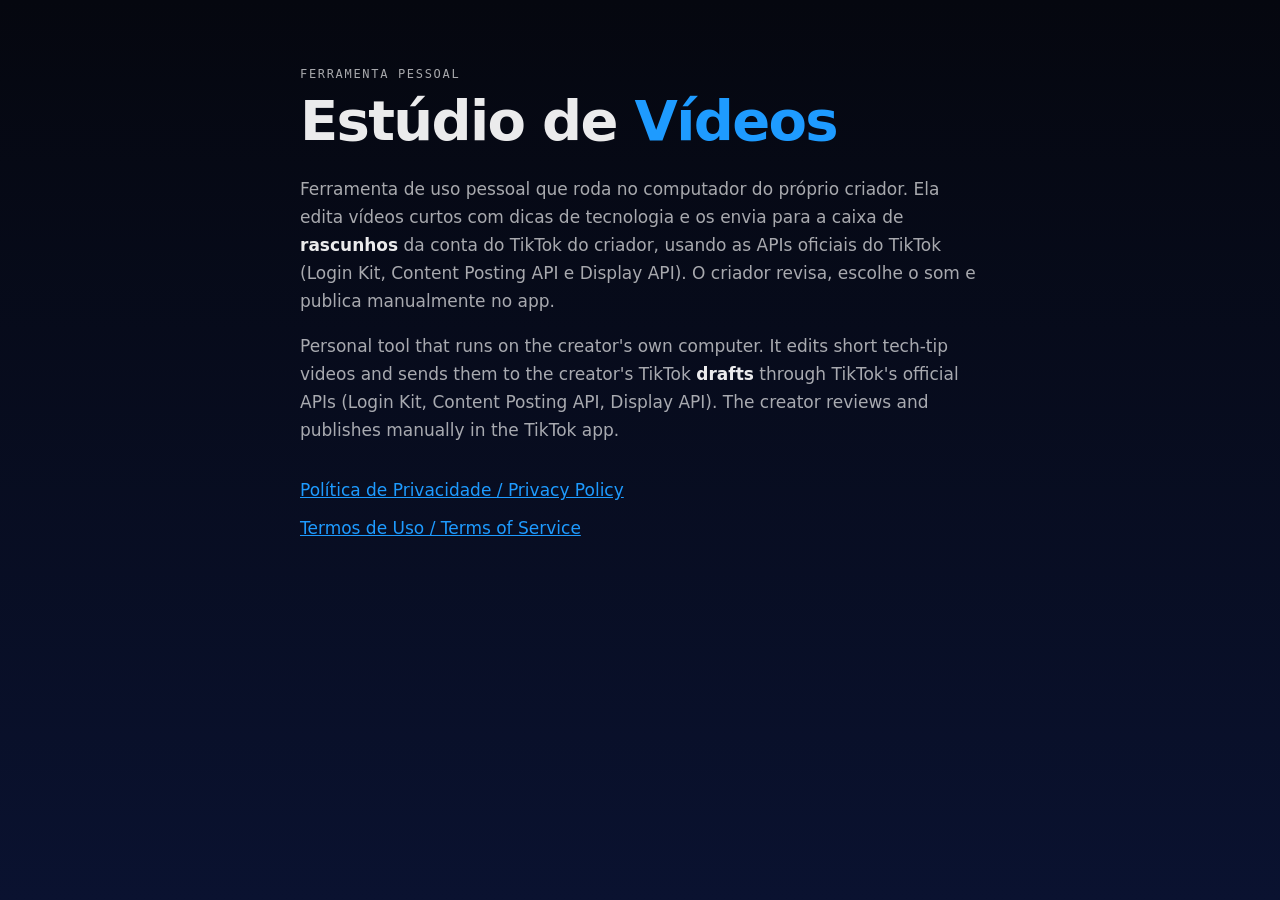
<file: index.html>
<!doctype html>
<html lang="pt-BR">
  <head>
    <meta charset="utf-8" />
    <meta name="viewport" content="width=device-width, initial-scale=1" />
    <title>Estúdio de Vídeos</title>
    <link rel="stylesheet" href="estilo.css" />
  </head>
  <body>
    <main>
      <p class="tag">FERRAMENTA PESSOAL</p>
      <h1>Estúdio de <span>Vídeos</span></h1>
      <p>
        Ferramenta de uso pessoal que roda no computador do próprio criador. Ela edita vídeos
        curtos com dicas de tecnologia e os envia para a caixa de <strong>rascunhos</strong> da
        conta do TikTok do criador, usando as APIs oficiais do TikTok (Login Kit, Content Posting
        API e Display API). O criador revisa, escolhe o som e publica manualmente no app.
      </p>
      <p>
        Personal tool that runs on the creator's own computer. It edits short tech-tip videos and
        sends them to the creator's TikTok <strong>drafts</strong> through TikTok's official APIs
        (Login Kit, Content Posting API, Display API). The creator reviews and publishes manually
        in the TikTok app.
      </p>
      <nav>
        <a href="privacidade.html">Política de Privacidade / Privacy Policy</a>
        <a href="termos.html">Termos de Uso / Terms of Service</a>
      </nav>
    </main>
  </body>
</html>
</file>
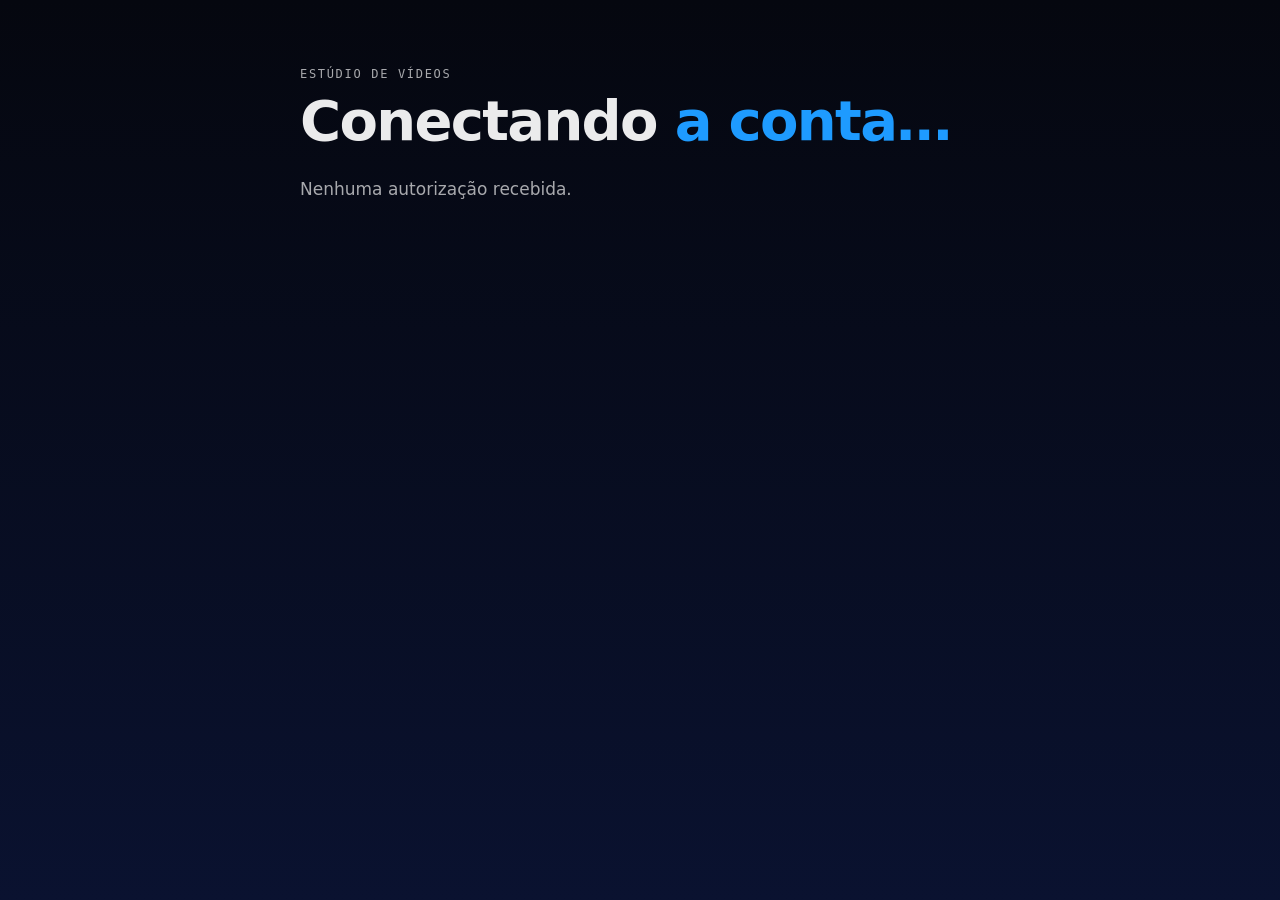
<file: callback/index.html>
<!doctype html>
<html lang="pt-BR">
  <head>
    <meta charset="utf-8" />
    <meta name="viewport" content="width=device-width, initial-scale=1" />
    <title>Conectando…</title>
    <link rel="stylesheet" href="../estilo.css" />
  </head>
  <body>
    <main>
      <p class="tag">ESTÚDIO DE VÍDEOS</p>
      <h1>Conectando <span>a conta…</span></h1>
      <p id="msg">
        Voltando para o Estúdio de Vídeos no seu computador. Se nada acontecer, verifique se o
        comando <code>pnpm agente conectar</code> está rodando.
      </p>
    </main>
    <script>
      // Repassa a resposta do Login Kit (code/state ou error) para o agente que roda no
      // computador do próprio usuário. Nenhum dado é enviado a outro lugar.
      var q = window.location.search;
      if (q) {
        window.location.replace("http://localhost:3455/callback/" + q);
      } else {
        document.getElementById("msg").textContent = "Nenhuma autorização recebida.";
      }
    </script>
  </body>
</html>
</file>
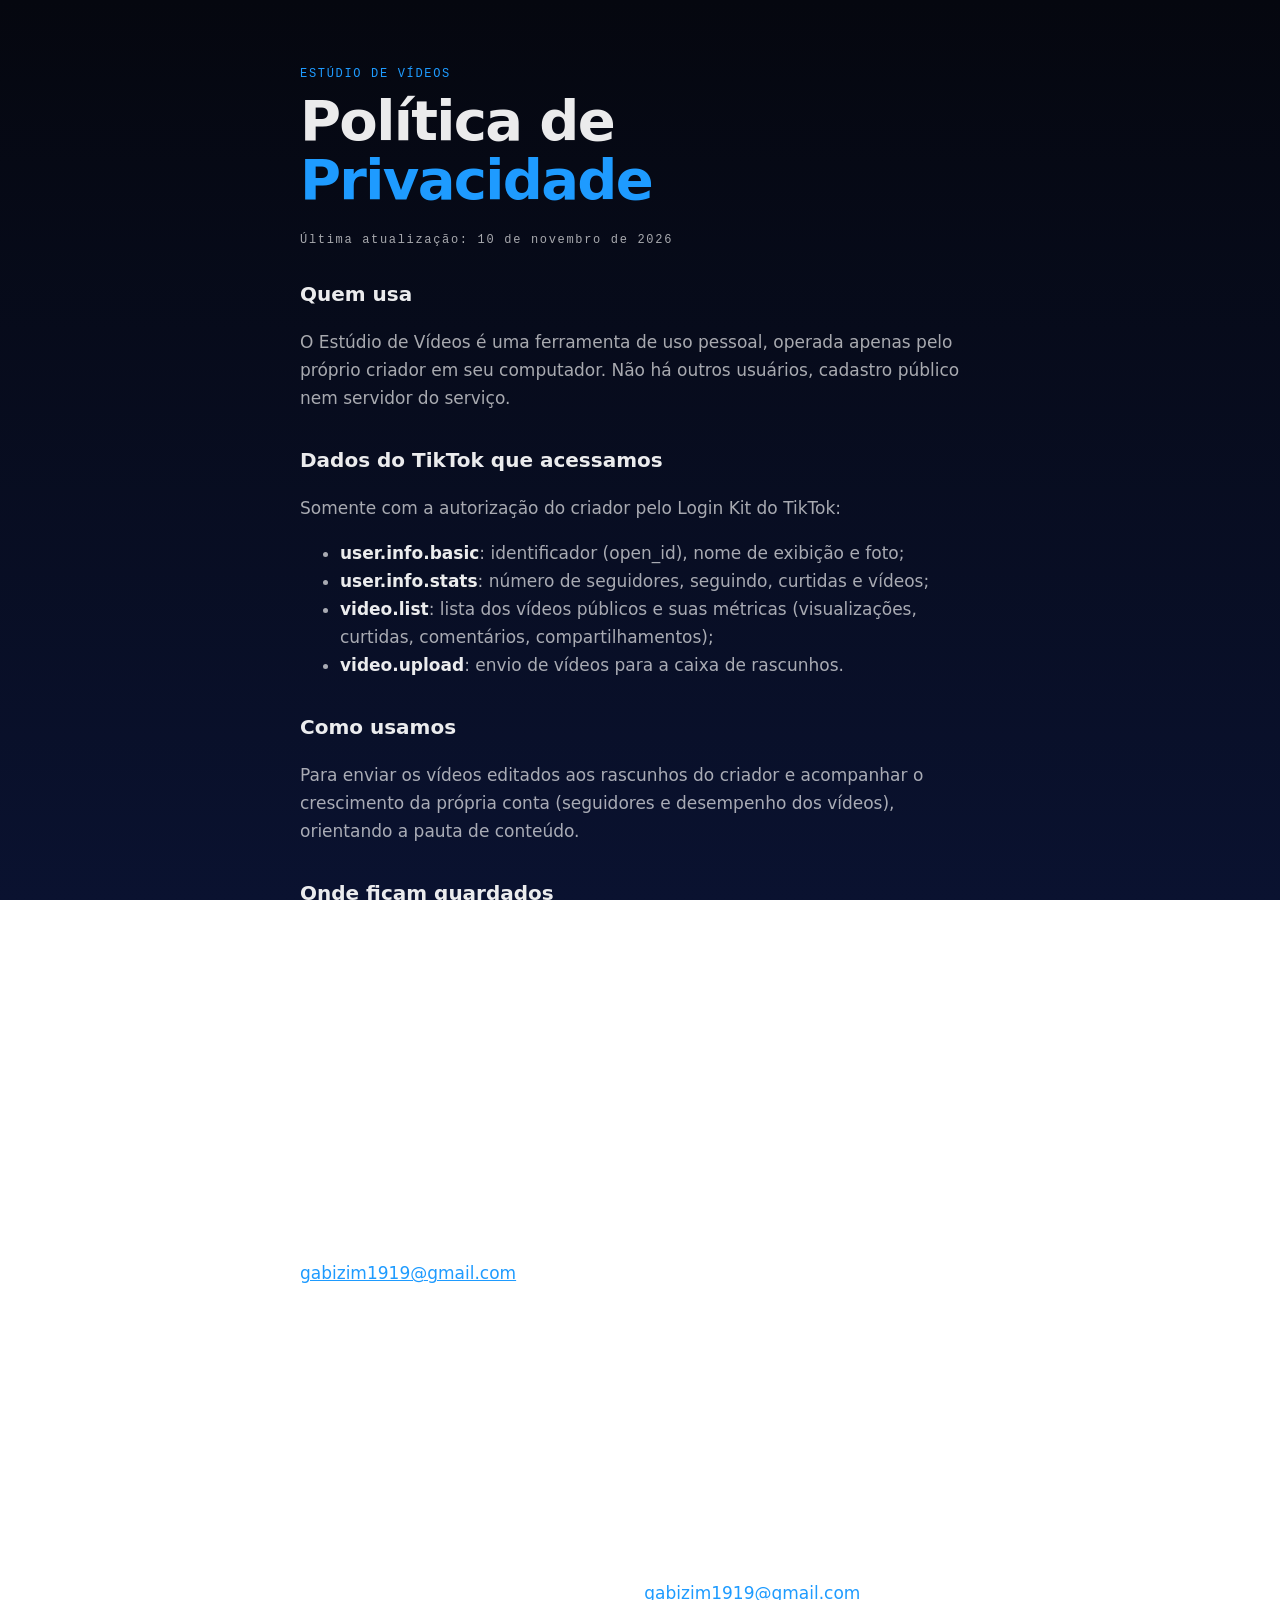
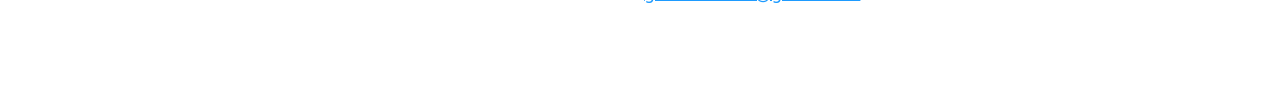
<file: privacidade.html>
<!doctype html>
<html lang="pt-BR">
  <head>
    <meta charset="utf-8" />
    <meta name="viewport" content="width=device-width, initial-scale=1" />
    <title>Política de Privacidade</title>
    <link rel="stylesheet" href="estilo.css" />
  </head>
  <body>
    <main>
      <p class="tag"><a href="index.html">ESTÚDIO DE VÍDEOS</a></p>
      <h1>Política de <span>Privacidade</span></h1>
      <p class="meta">Última atualização: 10 de novembro de 2026</p>

      <h2>Quem usa</h2>
      <p>
        O Estúdio de Vídeos é uma ferramenta de uso pessoal, operada apenas pelo próprio criador
        em seu computador. Não há outros usuários, cadastro público nem servidor do serviço.
      </p>

      <h2>Dados do TikTok que acessamos</h2>
      <p>Somente com a autorização do criador pelo Login Kit do TikTok:</p>
      <ul>
        <li><strong>user.info.basic</strong>: identificador (open_id), nome de exibição e foto;</li>
        <li>
          <strong>user.info.stats</strong>: número de seguidores, seguindo, curtidas e vídeos;
        </li>
        <li>
          <strong>video.list</strong>: lista dos vídeos públicos e suas métricas (visualizações,
          curtidas, comentários, compartilhamentos);
        </li>
        <li><strong>video.upload</strong>: envio de vídeos para a caixa de rascunhos.</li>
      </ul>

      <h2>Como usamos</h2>
      <p>
        Para enviar os vídeos editados aos rascunhos do criador e acompanhar o crescimento da
        própria conta (seguidores e desempenho dos vídeos), orientando a pauta de conteúdo.
      </p>

      <h2>Onde ficam guardados</h2>
      <p>
        Os tokens de acesso e as métricas ficam apenas em um banco de dados local, no computador
        do criador. Nada é enviado a servidores do serviço, vendido ou compartilhado com
        terceiros, e nada é usado para publicidade.
      </p>

      <h2>Como apagar</h2>
      <p>
        O criador pode revogar o acesso a qualquer momento nas configurações de segurança do app do
        TikTok (lista de apps conectados) e apagar o banco de dados local.
      </p>

      <h2>Contato</h2>
      <p><a href="mailto:gabizim1919@gmail.com">gabizim1919@gmail.com</a></p>

      <hr />
      <h2>Privacy Policy (English summary)</h2>
      <p>
        This is a personal tool operated only by the creator on their own computer. With the
        creator's authorization via TikTok Login Kit, it accesses basic profile info, account
        statistics, the public video list with metrics, and uploads videos to the creator's
        drafts. Tokens and metrics are stored only in a local database on the creator's computer;
        no data is sent to any service server, sold, or shared with third parties. Access can be
        revoked anytime in the TikTok app, and the local database can be deleted. Contact:
        <a href="mailto:gabizim1919@gmail.com">gabizim1919@gmail.com</a>.
      </p>
    </main>
  </body>
</html>
</file>
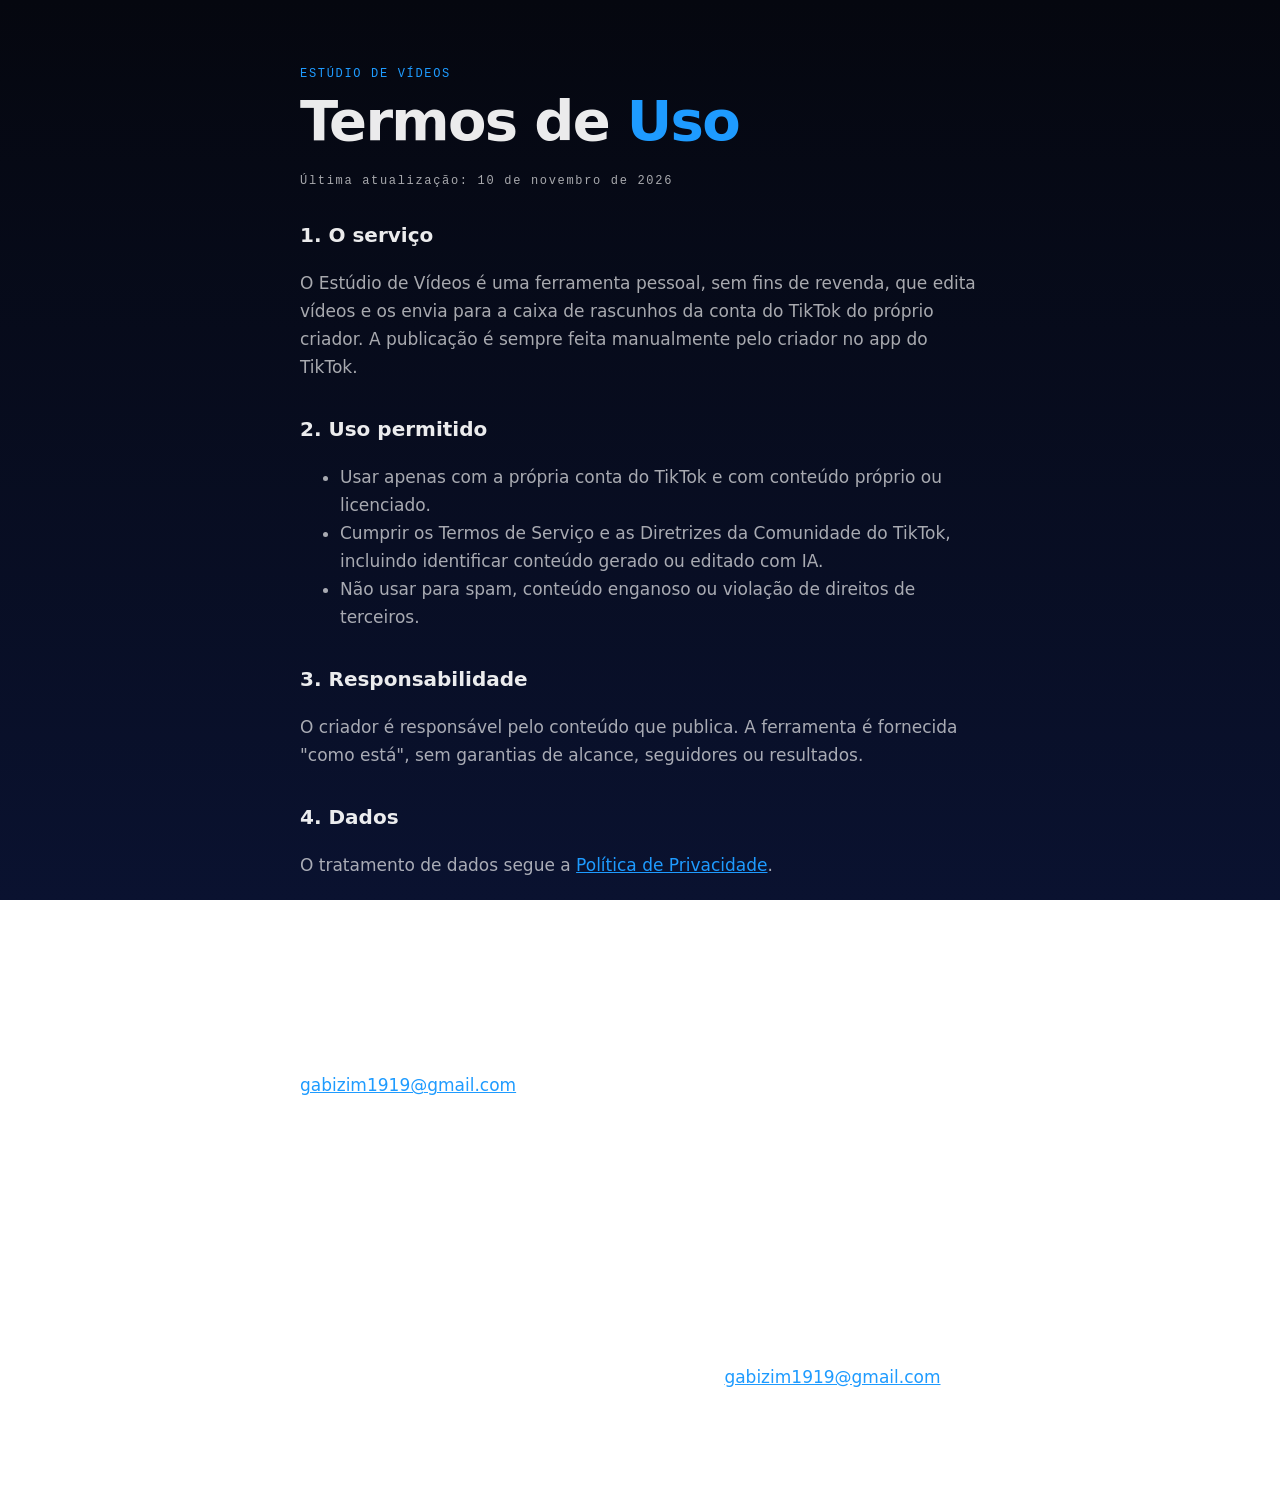
<file: termos.html>
<!doctype html>
<html lang="pt-BR">
  <head>
    <meta charset="utf-8" />
    <meta name="viewport" content="width=device-width, initial-scale=1" />
    <title>Termos de Uso</title>
    <link rel="stylesheet" href="estilo.css" />
  </head>
  <body>
    <main>
      <p class="tag"><a href="index.html">ESTÚDIO DE VÍDEOS</a></p>
      <h1>Termos de <span>Uso</span></h1>
      <p class="meta">Última atualização: 10 de novembro de 2026</p>

      <h2>1. O serviço</h2>
      <p>
        O Estúdio de Vídeos é uma ferramenta pessoal, sem fins de revenda, que edita vídeos e os
        envia para a caixa de rascunhos da conta do TikTok do próprio criador. A publicação é
        sempre feita manualmente pelo criador no app do TikTok.
      </p>

      <h2>2. Uso permitido</h2>
      <ul>
        <li>Usar apenas com a própria conta do TikTok e com conteúdo próprio ou licenciado.</li>
        <li>
          Cumprir os Termos de Serviço e as Diretrizes da Comunidade do TikTok, incluindo
          identificar conteúdo gerado ou editado com IA.
        </li>
        <li>Não usar para spam, conteúdo enganoso ou violação de direitos de terceiros.</li>
      </ul>

      <h2>3. Responsabilidade</h2>
      <p>
        O criador é responsável pelo conteúdo que publica. A ferramenta é fornecida "como está",
        sem garantias de alcance, seguidores ou resultados.
      </p>

      <h2>4. Dados</h2>
      <p>O tratamento de dados segue a <a href="privacidade.html">Política de Privacidade</a>.</p>

      <h2>5. Alterações</h2>
      <p>Estes termos podem ser atualizados; a data acima indica a versão vigente.</p>

      <h2>Contato</h2>
      <p><a href="mailto:gabizim1919@gmail.com">gabizim1919@gmail.com</a></p>

      <hr />
      <h2>Terms of Service (English summary)</h2>
      <p>
        A personal, non-commercial tool that edits videos and uploads them to the creator's own
        TikTok drafts; publishing is always done manually by the creator. Use only with your own
        account and your own or licensed content, in compliance with TikTok's Terms of Service and
        Community Guidelines (including AI-generated content labels). Provided "as is", without
        warranties. Data handling follows the Privacy Policy. Contact: <a href="mailto:gabizim1919@gmail.com">gabizim1919@gmail.com</a>.
      </p>
    </main>
  </body>
</html>
</file>
<file: estilo.css>
:root {
  --bg0: #05070f;
  --bg1: #0a1230;
  --accent: #1e9bff;
  --fg: rgb(255 255 255 / 0.92);
  --fg2: rgb(255 255 255 / 0.65);
}
* {
  box-sizing: border-box;
}
body {
  margin: 0;
  min-height: 100vh;
  color: var(--fg);
  background: linear-gradient(180deg, var(--bg0), var(--bg1)) fixed;
  font:
    17px/1.65 system-ui,
    -apple-system,
    "Segoe UI",
    sans-serif;
}
main {
  max-width: 720px;
  margin: 0 auto;
  padding: 56px 20px 80px;
}
h1 {
  font-size: clamp(36px, 8vw, 56px);
  line-height: 1.05;
  letter-spacing: -0.03em;
  margin: 8px 0 24px;
}
h1 span {
  color: var(--accent);
}
h2 {
  font-size: 20px;
  margin: 32px 0 8px;
}
p,
li {
  color: var(--fg2);
}
strong {
  color: var(--fg);
}
a {
  color: var(--accent);
}
.tag,
.meta {
  font: 12px/1 ui-monospace, monospace;
  letter-spacing: 0.14em;
  color: var(--fg2);
}
.tag a {
  text-decoration: none;
}
nav {
  display: flex;
  flex-direction: column;
  gap: 10px;
  margin-top: 32px;
}
hr {
  border: 0;
  border-top: 1px solid rgb(255 255 255 / 0.12);
  margin: 40px 0 8px;
}
</file>
